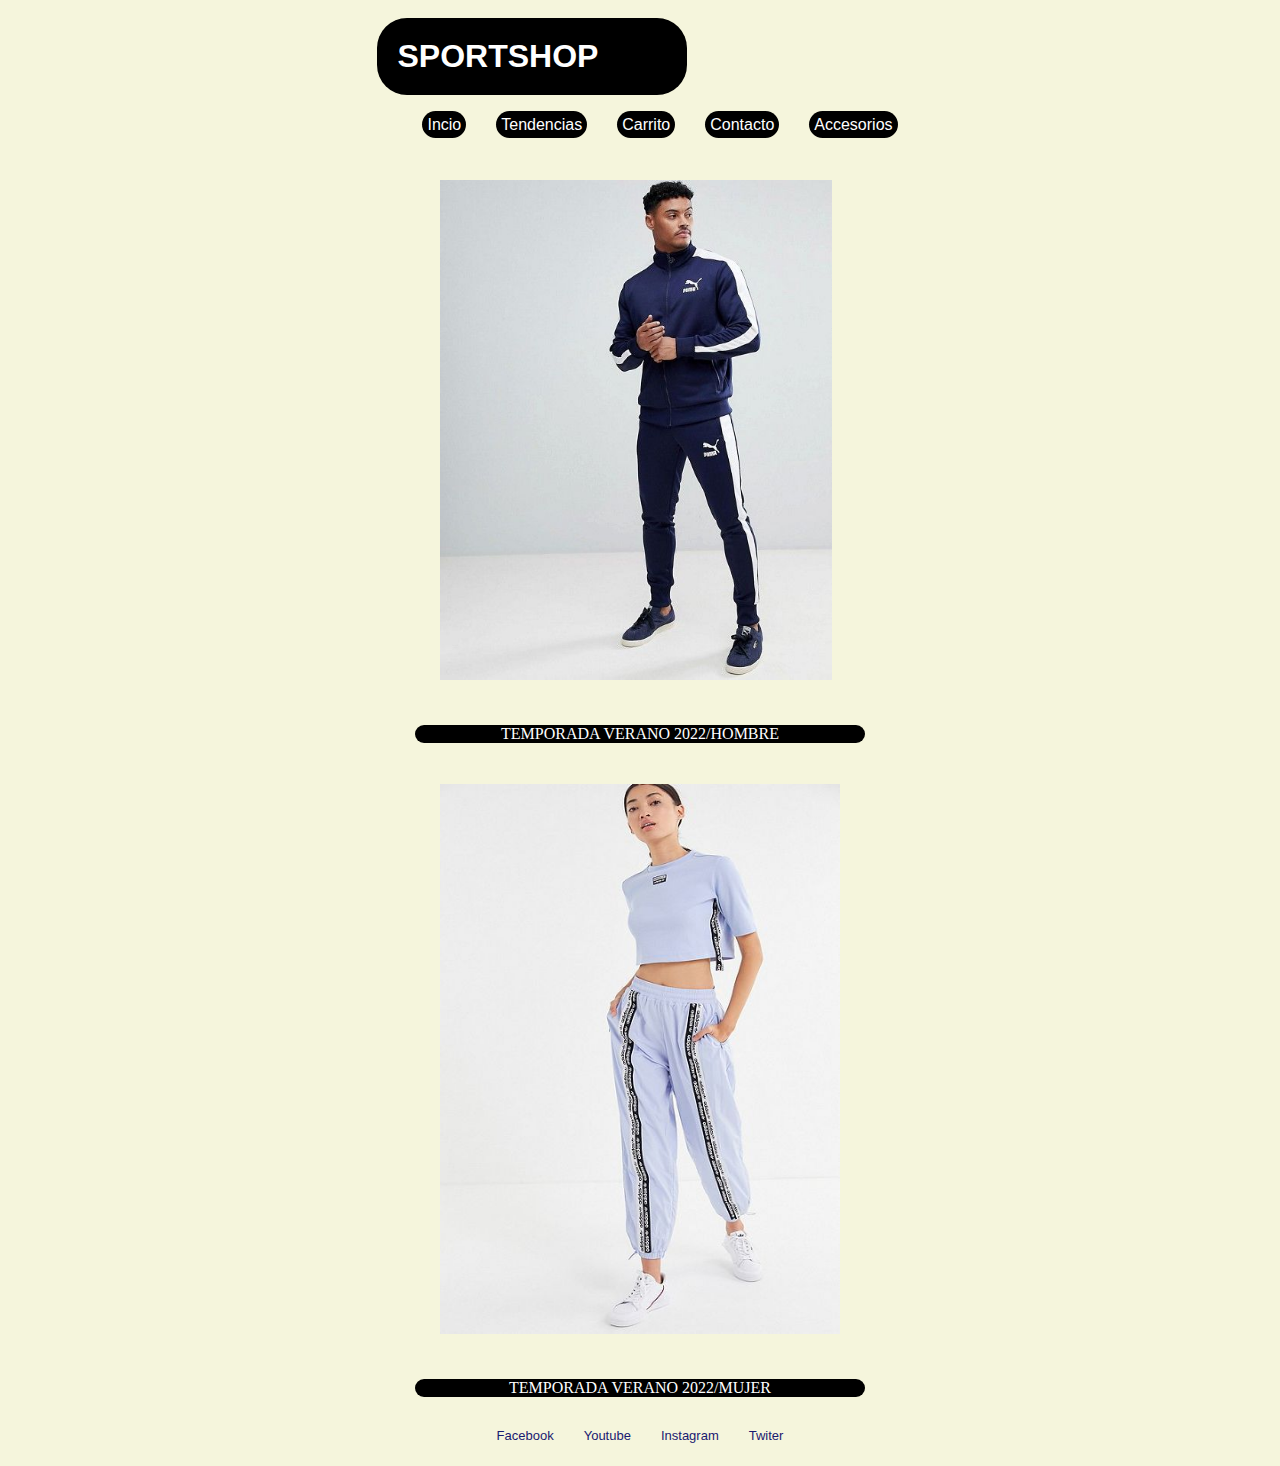
<file: index.html>
<!DOCTYPE html>
<html lang="en">
<head>
    <meta charset="UTF-8">
    <meta http-equiv="X-UA-Compatible" content="IE=edge">
    <meta name="viewport" content="width=device-width, initial-scale=1.0">
    <!-- Descripcion -->
    <meta name="descritpion" content="Descubre la nueva colección de SPORTSHOP online. Las últimas tendencias para mujer y hombre.">
    <!-- Palabras claves -->
    <meta name="keywoards"content="sport, deporte, running, shop, online, moda, ropa deportiva">

    <!-- link bootstrap -->
    <link href="https://cdn.jsdelivr.net/npm/bootstrap@5.1.3/dist/css/bootstrap.min.css" rel="stylesheet" integrity="sha384-1BmE4kWBq78iYhFldvKuhfTAU6auU8tT94WrHftjDbrCEXSU1oBoqyl2QvZ6jIW3" crossorigin="anonymous">
    
    <!-- CSS -->
    <link rel="stylesheet" href="css/estilos.css">
    <!-- Modifica el texto en mi pestaña -->
    
    <!-- Fonts Google -->
    <link rel="preconnect" href="https://fonts.googleapis.com"> 
    <link rel="preconnect" href="https://fonts.gstatic.com" crossorigin> 
    <link href="https://fonts.googleapis.com/css2?family=Shrikhand&display=swap" rel="stylesheet">


    <title>SPORTSHOP</title>
</head>
<body>
    <!-- inicio de cabecera -->
    <header>
    <div class="container">
        <div class="row">
          <div class="col">
            <h1>SPORTSHOP</h1>
          </div>
          <div class="col">
          </div>
          <div class="col">
          </div>
          <div class="col">
            <nav>
                <ul>
                    <li><a href="incio.html">Incio</a></li>
                    <li><a href="tendencias.html">Tendencias</a></li>
                    <li><a href="carrito.html">Carrito</a></li>
                    <li><a href="nosotros.html">Contacto</a></li>
                    <li><a href="accesorios.html">Accesorios</a>
                        <ul>
                            <li><a href="ojotas.html">Ojotas</a></li>
                        </ul>
                    </li>
                </ul>
            </nav>
          </div>
        </div>
      </div>
    </header>
    <!-- fin de cabecera -->
    <!-- sector central -->
    <section class="sectionContainer">
        <div class="section">
            <img src="images/ropaHombre.jpg" alt="Ropa Hombre" height="500">
            <p class="paragraph">
                TEMPORADA VERANO 2022/HOMBRE
            </p>       
            <img src="images/ropaMujer.jpg" alt="Ropa Mujer" height="550" width="400">
            <p class="paragraph">
                TEMPORADA VERANO 2022/MUJER
            </p>
        </div>    
    </section>    
    
    <!-- Fin del sector central -->

    <!-- footer -->
    <footer>
        <section class="container">
          <!-- icono de red social -->
          <P id="social">Facebook</P>
   
          <!-- icono de red social -->
          <P id="social">Youtube</P>

          <!-- icono de red social -->
          <P id="social">Instagram</P>

          <!-- icono de red social -->
          <p id="social">Twiter</p>
        </section>
    </footer>
    <!-- fin de footer-->
    <!-- bootstrap JS -->
    <script src="https://cdn.jsdelivr.net/npm/@popperjs/core@2.10.2/dist/umd/popper.min.js" integrity="sha384-7+zCNj/IqJ95wo16oMtfsKbZ9ccEh31eOz1HGyDuCQ6wgnyJNSYdrPa03rtR1zdB" crossorigin="anonymous"></script>
    <script src="https://cdn.jsdelivr.net/npm/bootstrap@5.1.3/dist/js/bootstrap.min.js" integrity="sha384-QJHtvGhmr9XOIpI6YVutG+2QOK9T+ZnN4kzFN1RtK3zEFEIsxhlmWl5/YESvpZ13" crossorigin="anonymous"></script>
</body>
</html>
</file>
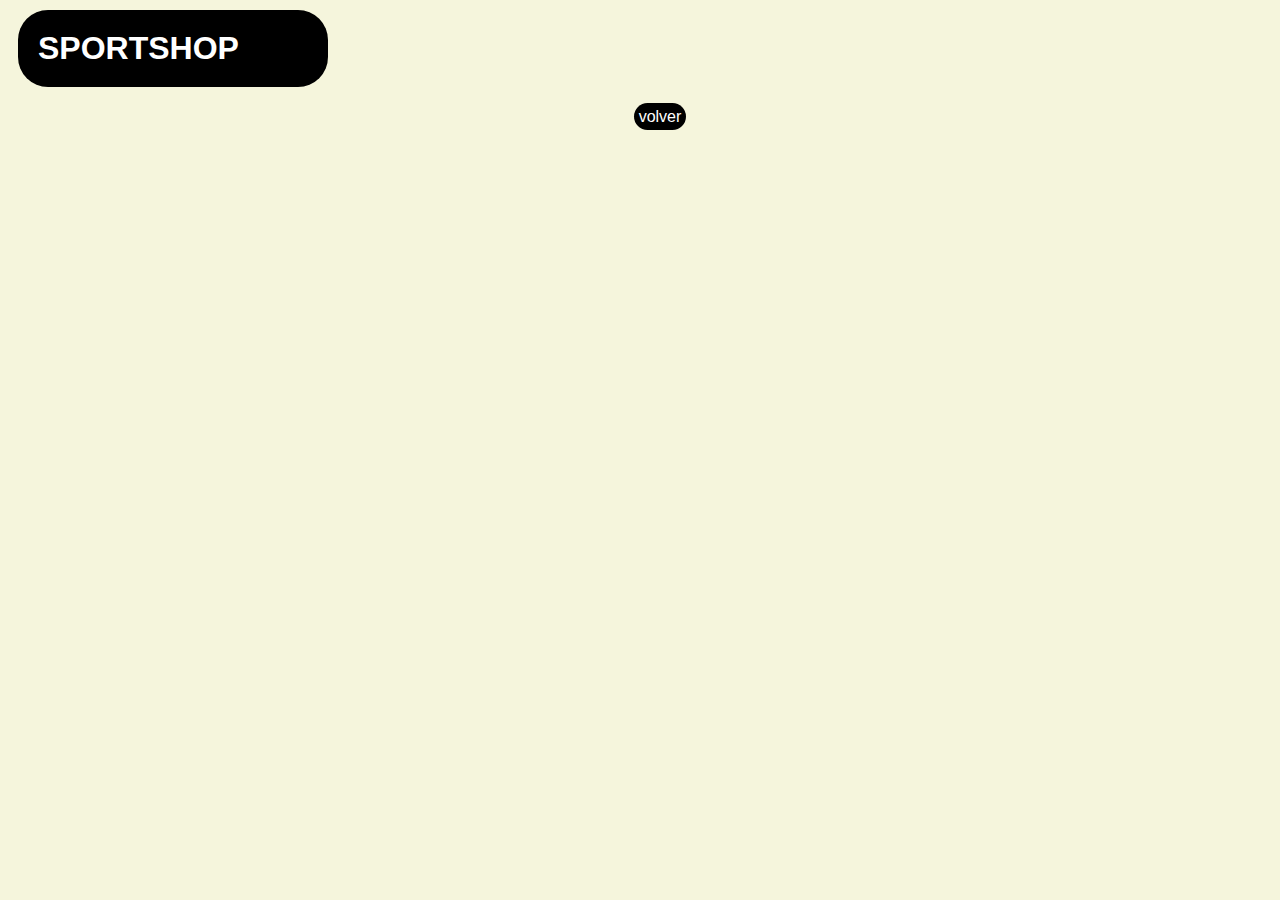
<file: carrito.html>
<!DOCTYPE html>
<html lang="en">
<head>
    <meta charset="UTF-8">
    <meta http-equiv="X-UA-Compatible" content="IE=edge">
    <meta name="viewport" content="width=, initial-scale=1.0">
    <link rel="stylesheet" href="css/estilos.css">
    <title>Carrito</title>
</head>
<body>
    <header>
        <h1>SPORTSHOP</h1>
        <nav>
            <ul>
                <li>
                    <a href="index.html">volver</a>
                </li>
            </ul>
        </nav>
    </header>
</body>
</html>
</file>
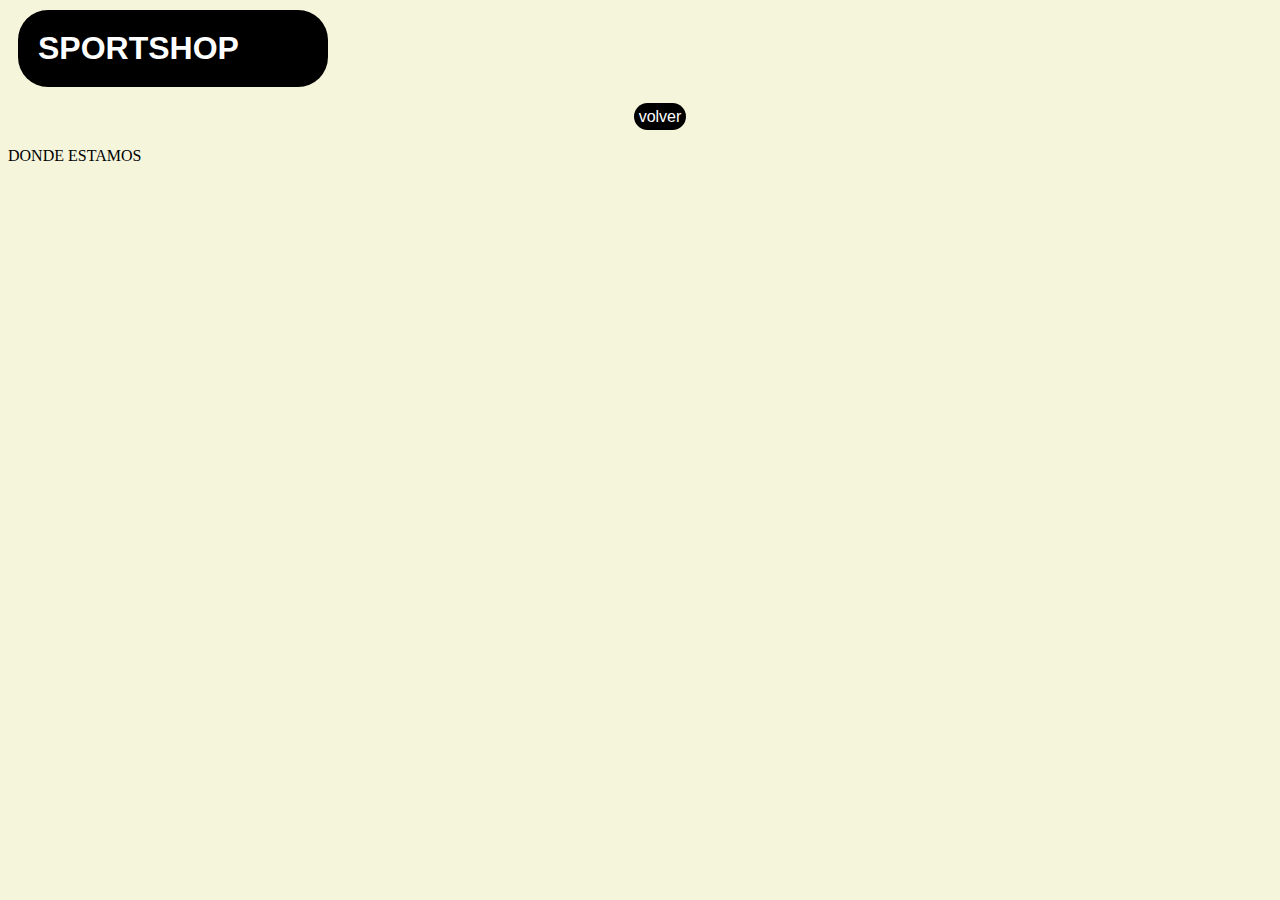
<file: incio.html>
<!DOCTYPE html>
<html lang="en">
<head>
    <meta charset="UTF-8">
    <meta http-equiv="X-UA-Compatible" content="IE=edge">
    <meta name="viewport" content="width=device-width, initial-scale=1.0">
    <link rel="stylesheet" href="css/estilos.css">
    <title>incio</title>
</head>
<body>
    <h1>SPORTSHOP</h1>
    <nav>
        <ul>
            <li>
                <a href="index.html">volver</a>
            </li>
        </ul>
    </nav>
    <!-- footer -->
    <footer>
        <p>DONDE ESTAMOS</p>
        <iframe src="https://www.google.com/maps/embed?pb=!1m18!1m12!1m3!1d3284.016713276847!2d-58.38375908462269!3d-34.60373888045945!2m3!1f0!2f0!3f0!3m2!1i1024!2i768!4f13.1!3m3!1m2!1s0x4aa9f0a6da5edb%3A0x11bead4e234e558b!2sObelisco!5e0!3m2!1ses-419!2sar!4v1638413171768!5m2!1ses-419!2sar" width="200" height="150" style="border:0;" allowfullscreen="" loading="lazy"></iframe>
    </footer>
</body>
</html>
</file>
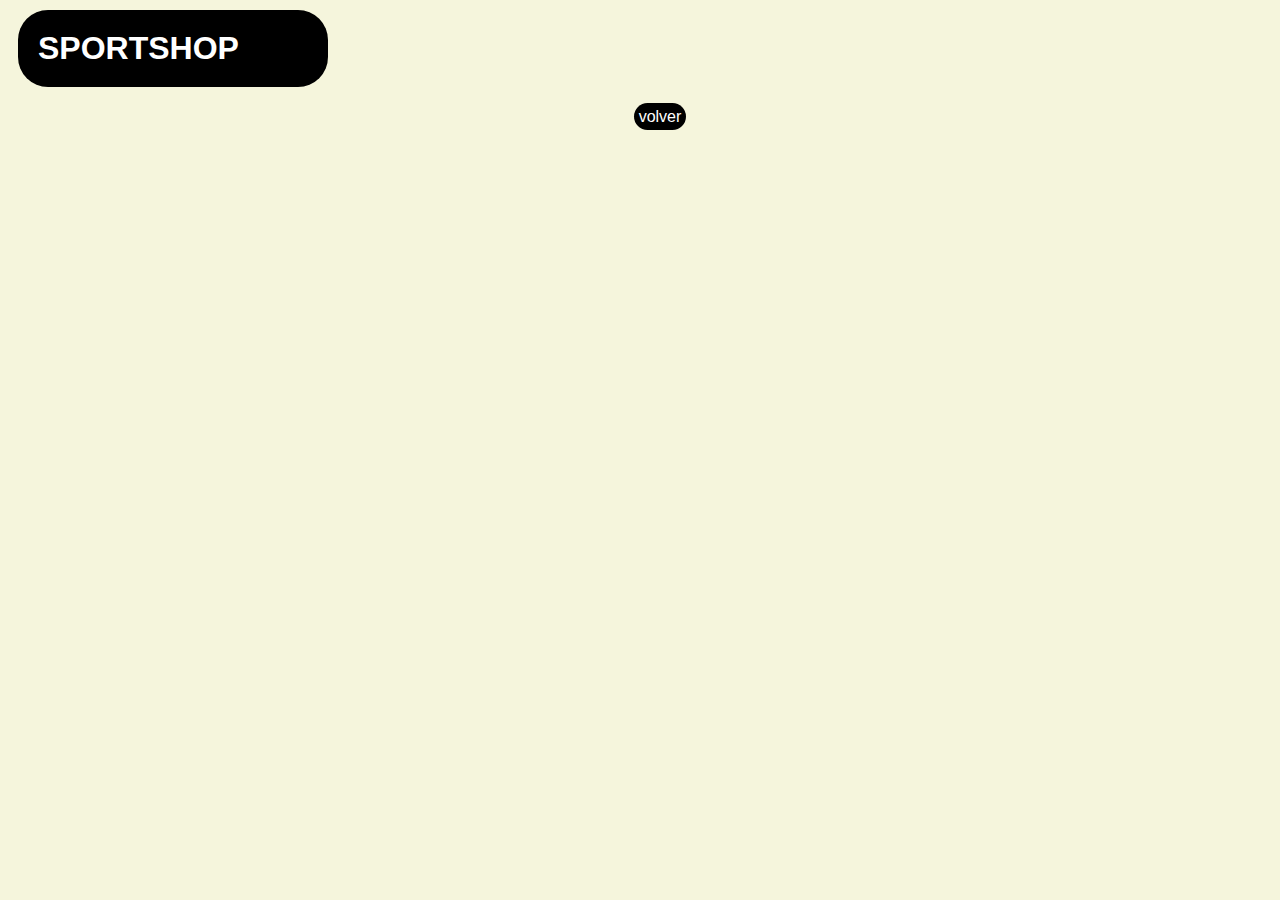
<file: nosotros.html>
<!DOCTYPE html>
<html lang="en">
<head>
    <meta charset="UTF-8">
    <meta http-equiv="X-UA-Compatible" content="IE=edge">
    <meta name="viewport" content="width=device-width, initial-scale=1.0">
    <link rel="stylesheet" href="css/estilos.css">
    <title>Contacto</title>
</head>
<body>
   <header>
       <h1>SPORTSHOP</h1>
       <nav>
           <ul>
               <li>
                   <a href="index.html">volver</a>
               </li>
           </ul>
       </nav>
   </header>
</body>
</html>
</file>
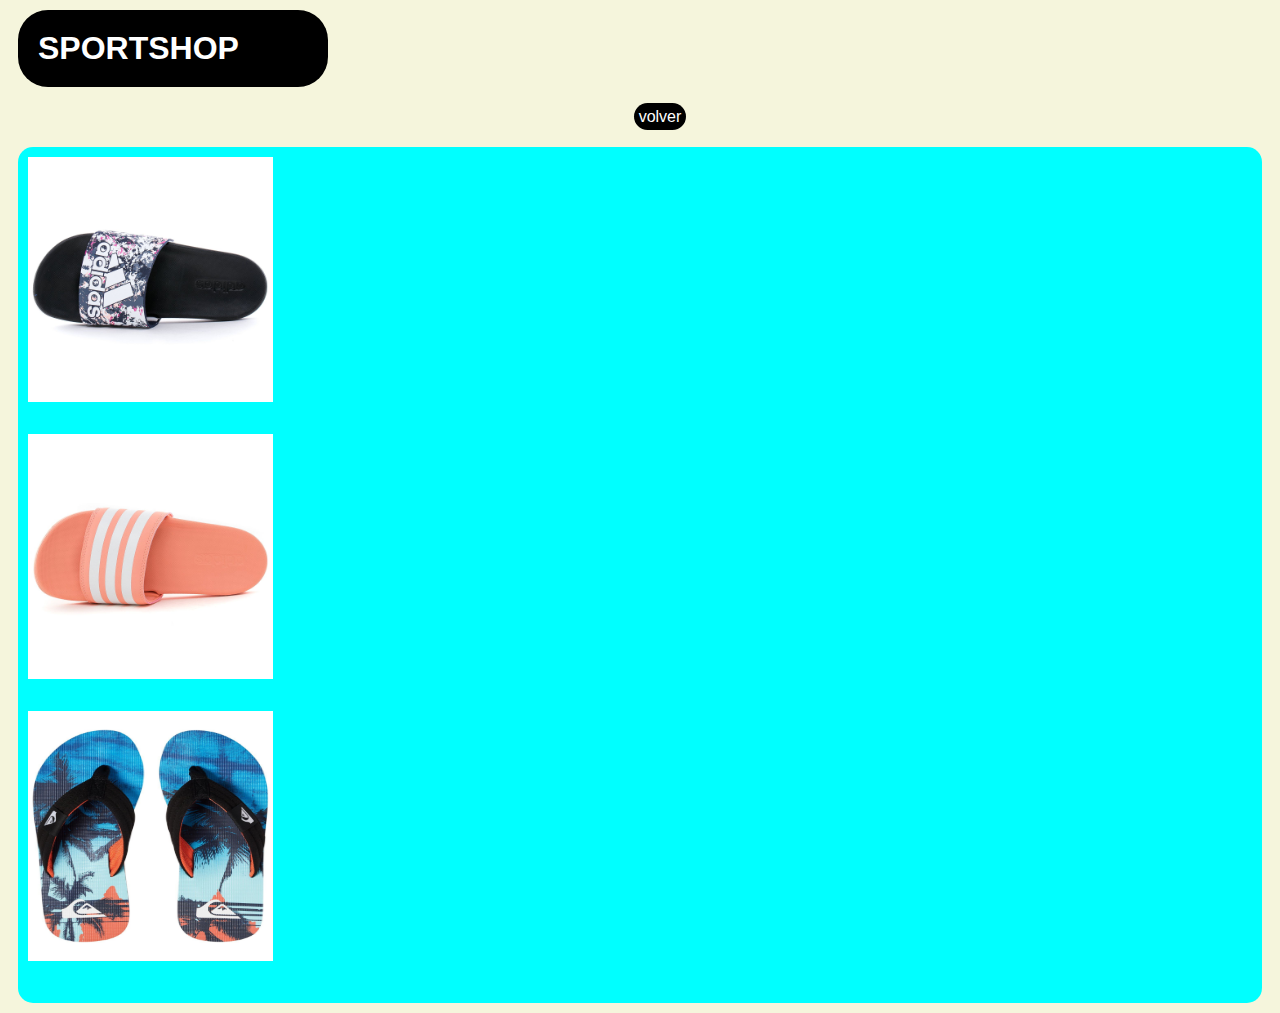
<file: ojotas.html>
<!DOCTYPE html>
<html lang="en">
<head>
    <meta charset="UTF-8">
    <meta http-equiv="X-UA-Compatible" content="IE=edge">
    <meta name="viewport" content="width=device-width, initial-scale=1.0">
    <link rel="stylesheet" href="css/estilos.css">
    <title>Ojotas</title>
</head>
<body>
    <header>
        <h1>SPORTSHOP</h1>
        <nav>
            <ul>
                <li>
                    <a href="index.html">volver</a>
                </li>
            </ul>
        </nav>
    </header>
    <section class="chanclas">
        <img src="images/ojotas1.jpg" class="img-thumbnail" alt="..." width="20%">
        <p></p>
        <img src="images/ojotas2.jpg" class="img-thumbnail" alt="..." width="20%">
        <p></p>
        <img src="images/ojotas3.jpg" class="img-thumbnail" alt="..." width="20%" height="250px">
        <p></p>
    </section>
</body>
</html>
</file>
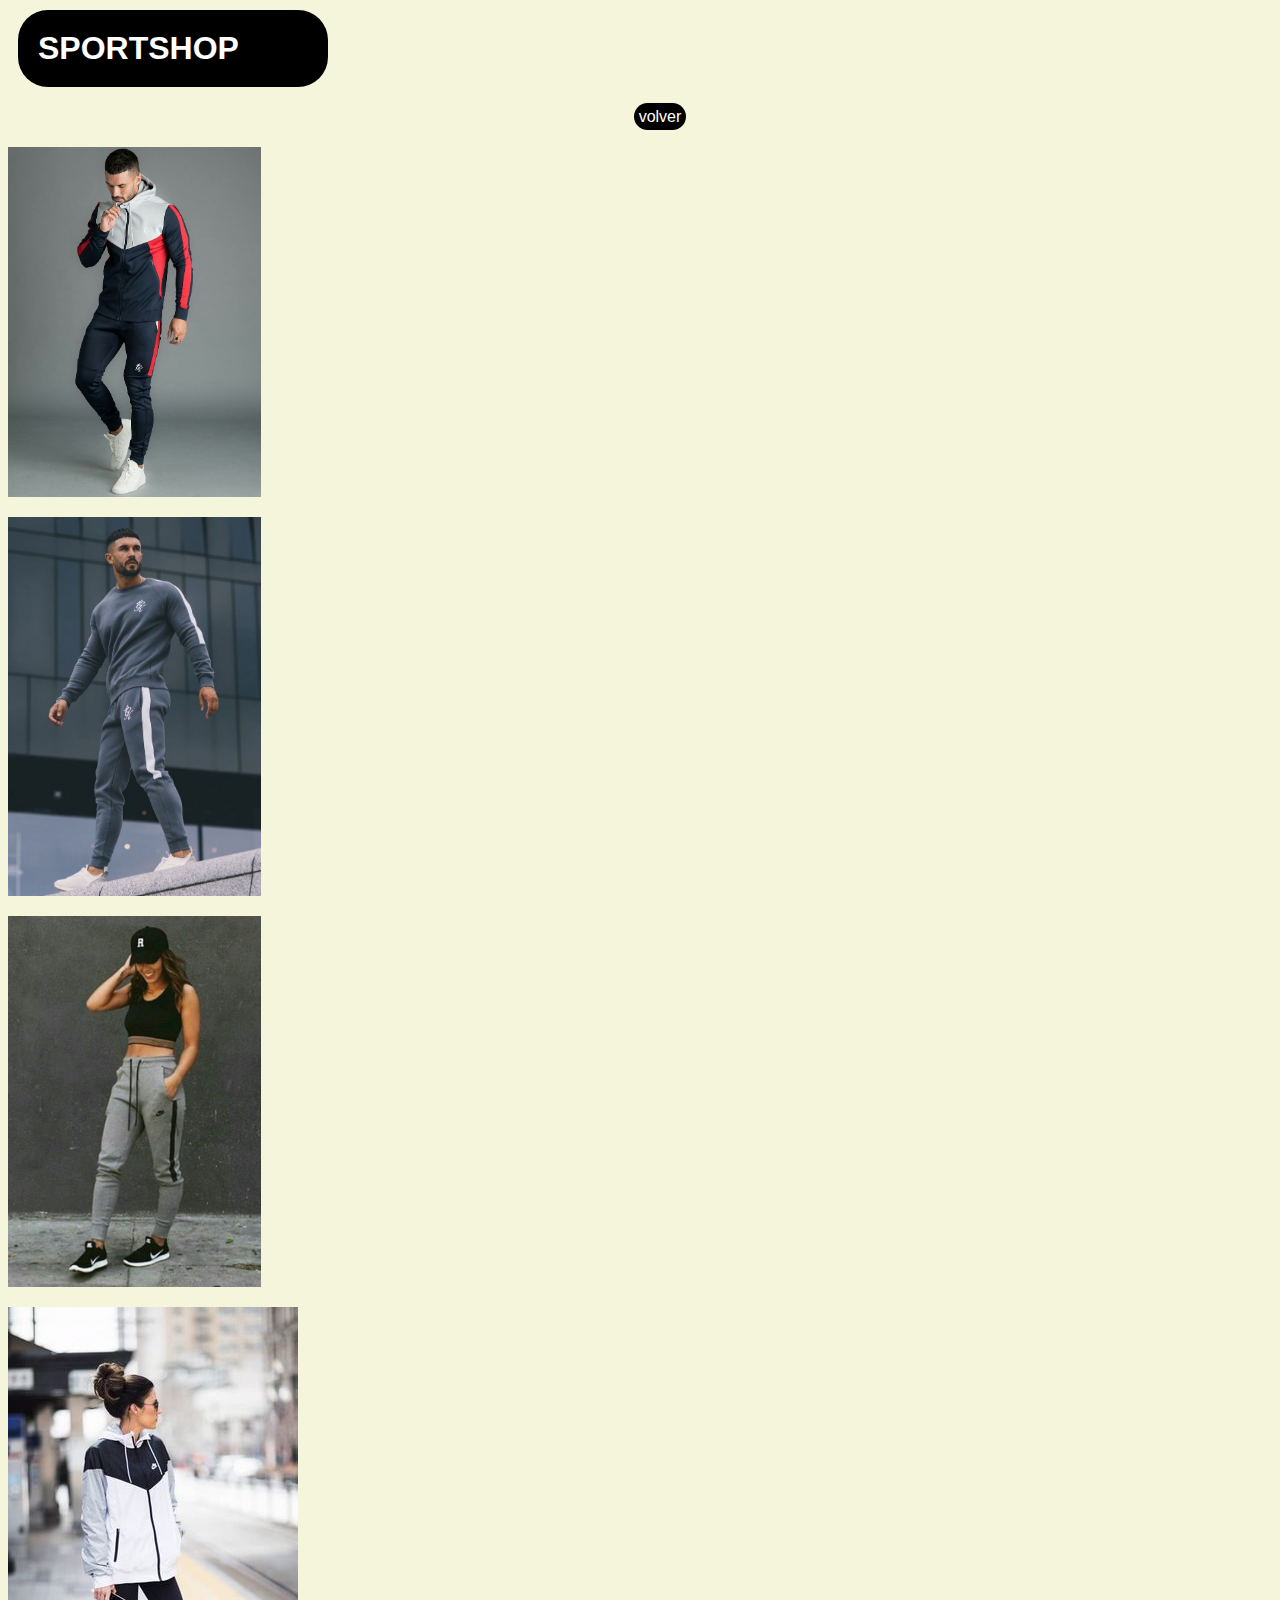
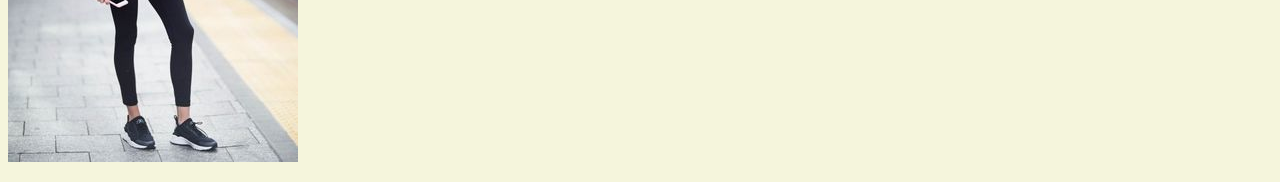
<file: tendencias.html>
<!DOCTYPE html>
<html lang="en">
<head>
    <meta charset="UTF-8">
    <meta http-equiv="X-UA-Compatible" content="IE=edge">
    <meta name="viewport" content="width=device-width, initial-scale=1.0">
    <link rel="stylesheet" href="css/estilos.css">
    <title>Tendencias</title>
</head>
<body>
  <h1>SPORTSHOP</h1>
  <nav>
      <ul>
          <li>
              <a href="index.html">volver</a>
          </li>
      </ul>
  </nav>
  <main>
      <section>
        <img src="images/ropahombre4.jpg" class="img-fluid" alt="..." width="20%">
        <p></p>
        <img src="images/ropaHombre5.jpg" class="img-fluid" alt="..." width="20%">
        <p></p>
        <img src="images/ropaMujer3.jpg" class="img-fluid" alt="..." width="20%">
        <p></p>
        <img src="images/ropaMujer5.jpg" class="img-fluid" alt="..." height="20%">
        <p></p>
       </section>
  </main>
</body>
</html>
</file>
<file: css/estilos.css>
body {
  background-color: beige;
}
/* inicio de header */

h1{
  color:white;
  font-family:-apple-system, BlinkMacSystemFont, 'Segoe UI', Roboto, Oxygen, Ubuntu, Cantarell, 'Open Sans', 'Helvetica Neue', sans-serif;
}
h1{
  background-color: black;
  border-radius: 30px;
  padding: 20px;
  width: 270px;
  margin: 10px;
}

nav ul {
 color: black;
 list-style-type: none;
 display: flex;
 justify-content: center;
}
a{
  text-decoration: none;
  color:white;
}
nav ul li{
  padding: 5px;
  margin: 0px 5px;
}
nav ul li a{
  background-color: black;
  border-radius: 60px;
  padding: 5px;
  margin: 0px 5px;
}
li{
  font-family: 'Franklin Gothic Medium', 'Arial Narrow', Arial, sans-serif;
}

nav ul li ul{
  display:none;
}
nav ul li a:hover + ul{
  display: block;
}
nav ul li ul:hover{
  display: block;
}
.paragraph{
  display: flex;
  justify-content: center;
  background-color:black;
  color:white;
  border-radius: 20px;
}
.paragraph:hover{
  transform: scale(2);
  transition: all 2s;
}

/* fin de header */

/* inicio de main */
.sectionContainer {
  display: flex;
  justify-content: center;
}
.sectionContainer div img{
  padding: 10px;
  margin: 15px;
}
/* fin de main */

/* incio de footer */

#social{
  font-size: 13px;
  font-family: 'K2D', sans-serif;
  color: midnightblue;
  display: flex;
  justify-content: center;
  float: inline-start;
  margin: 15px;
}
.container {
  display: flex;
  justify-content: center;
}
/* fin de footer */

.chanclas{
  background-color: aqua;
  border-radius: 15px;
  display: flex;
  justify-content: start;
  flex-direction: column;
  padding: 10px;
  margin: 10px;
}
</file>
